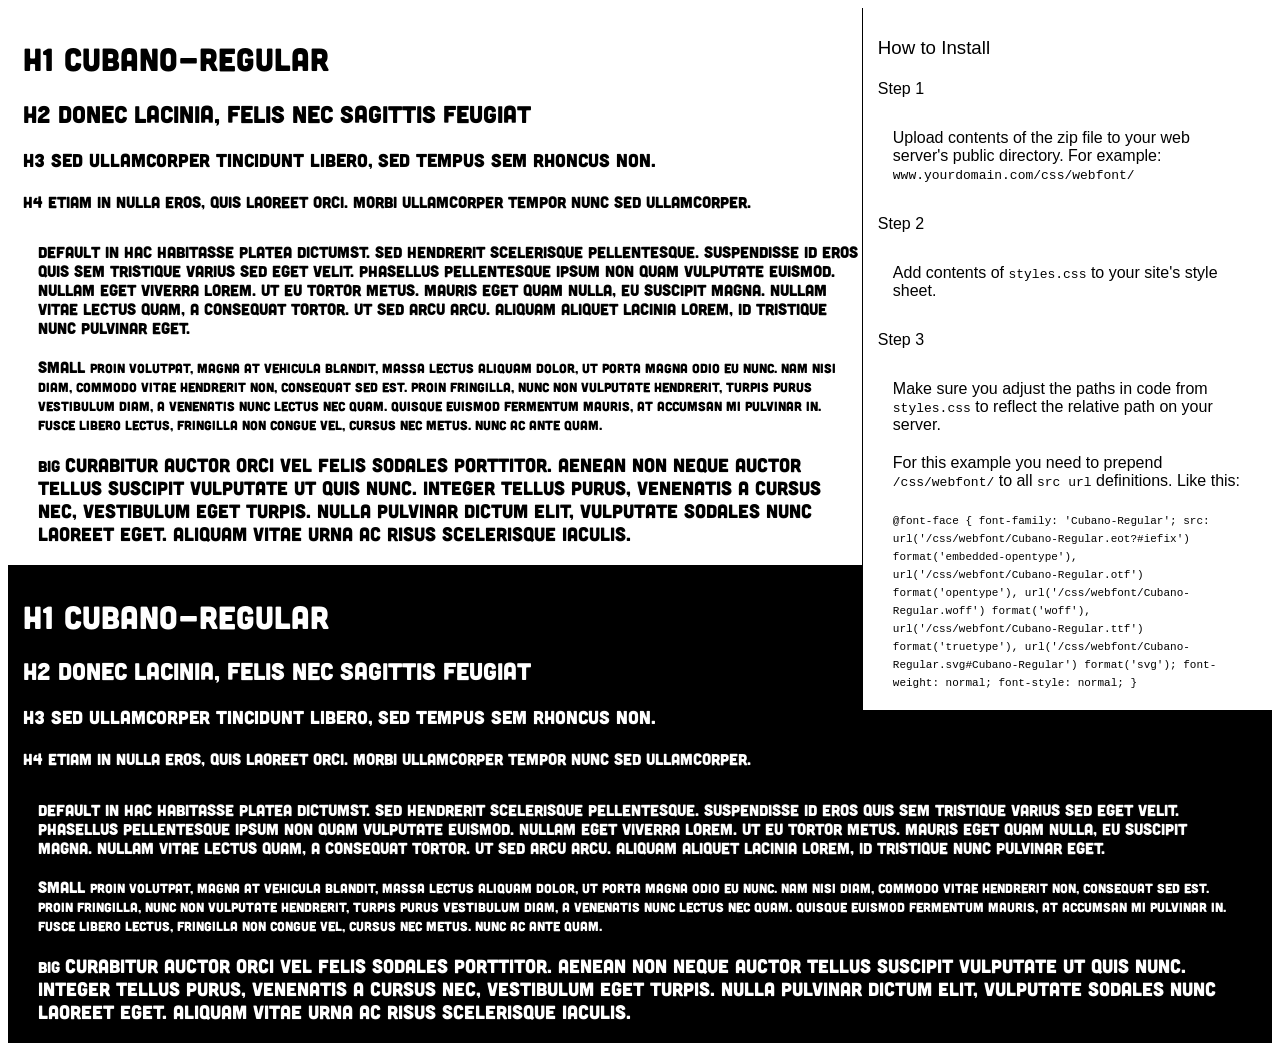
<file: css/webfont/Cubano-Regular/preview.html>
<!DOCTYPE html>
<html>
<head>
<title>
Cubano-Regular
 - Web font preview
</title>
<style type='text/css'>

@font-face {
  font-family: 'Cubano-Regular';
  src: url('Cubano-Regular.eot?#iefix') format('embedded-opentype'),  url('Cubano-Regular.otf')  format('opentype'),
	     url('Cubano-Regular.woff') format('woff'), url('Cubano-Regular.ttf')  format('truetype'), url('Cubano-Regular.svg#Cubano-Regular') format('svg');
  font-weight: normal;
  font-style: normal;
}

body { font-family: 'Cubano-Regular' !important; }
h1, h2, h3, h4 { font-weight: normal; }
.reg { color:black; background:white; }
.inverse { color:white; background:black; }
div { padding: 10px 15px; }
.right { background:white; width:30%; float: right; font-family: sans-serif; border: 1px solid black; border-width: 0 0 1px 1px;}
</style>
</head>
<body>
<div class='right'>
<h3>How to Install</h3>
<h4>Step 1</h4>
<div>
Upload contents of the zip file to your web server's public directory. For example:
<code>www.yourdomain.com/css/webfont/</code>
</div>
<h4>Step 2</h4>
<div>
Add contents of
<code>styles.css</code>
to your site's style sheet.
</div>
<h4>Step 3</h4>
<div>
Make sure you adjust the paths in code from
<code>styles.css</code>
to reflect the relative path on your server.
</div>
<div>
For this example you need to prepend
<code>/css/webfont/</code>
to all
<code>src url</code>
definitions. Like this:
</div>
<div>
<code style='font-size:11px;'>@font-face {
  font-family: 'Cubano-Regular';
  src: url('/css/webfont/Cubano-Regular.eot?#iefix') format('embedded-opentype'),  url('/css/webfont/Cubano-Regular.otf')  format('opentype'),
	     url('/css/webfont/Cubano-Regular.woff') format('woff'), url('/css/webfont/Cubano-Regular.ttf')  format('truetype'), url('/css/webfont/Cubano-Regular.svg#Cubano-Regular') format('svg');
  font-weight: normal;
  font-style: normal;
}</code>
</div>
</div>
<div class='reg'>
<h1>
H1
Cubano-Regular
</h1>
<h2>
H2
Donec lacinia, felis nec sagittis feugiat
</h2>
<h3>
H3
Sed ullamcorper tincidunt libero, sed tempus sem rhoncus non.
</h3>
<h4>
H4
Etiam in nulla eros, quis laoreet orci. Morbi ullamcorper tempor nunc sed ullamcorper.
</h4>
<div>
DEFAULT
In hac habitasse platea dictumst. Sed hendrerit scelerisque pellentesque. Suspendisse id eros quis sem tristique varius sed eget velit. Phasellus pellentesque ipsum non quam vulputate euismod. Nullam eget viverra lorem. Ut eu tortor metus. Mauris eget quam nulla, eu suscipit magna. Nullam vitae lectus quam, a consequat tortor. Ut sed arcu arcu. Aliquam aliquet lacinia lorem, id tristique nunc pulvinar eget.
</div>
<div>
SMALL
<small>
Proin volutpat, magna at vehicula blandit, massa lectus aliquam dolor, ut porta magna odio eu nunc. Nam nisi diam, commodo vitae hendrerit non, consequat sed est. Proin fringilla, nunc non vulputate hendrerit, turpis purus vestibulum diam, a venenatis nunc lectus nec quam. Quisque euismod fermentum mauris, at accumsan mi pulvinar in. Fusce libero lectus, fringilla non congue vel, cursus nec metus. Nunc ac ante quam.
</small>
</div>
<div>
BIG
<big>
Curabitur auctor orci vel felis sodales porttitor. Aenean non neque auctor tellus suscipit vulputate ut quis nunc. Integer tellus purus, venenatis a cursus nec, vestibulum eget turpis. Nulla pulvinar dictum elit, vulputate sodales nunc laoreet eget. Aliquam vitae urna ac risus scelerisque iaculis.
</big>
</div>

</div>
<div class='inverse'>
<h1>
H1
Cubano-Regular
</h1>
<h2>
H2
Donec lacinia, felis nec sagittis feugiat
</h2>
<h3>
H3
Sed ullamcorper tincidunt libero, sed tempus sem rhoncus non.
</h3>
<h4>
H4
Etiam in nulla eros, quis laoreet orci. Morbi ullamcorper tempor nunc sed ullamcorper.
</h4>
<div>
DEFAULT
In hac habitasse platea dictumst. Sed hendrerit scelerisque pellentesque. Suspendisse id eros quis sem tristique varius sed eget velit. Phasellus pellentesque ipsum non quam vulputate euismod. Nullam eget viverra lorem. Ut eu tortor metus. Mauris eget quam nulla, eu suscipit magna. Nullam vitae lectus quam, a consequat tortor. Ut sed arcu arcu. Aliquam aliquet lacinia lorem, id tristique nunc pulvinar eget.
</div>
<div>
SMALL
<small>
Proin volutpat, magna at vehicula blandit, massa lectus aliquam dolor, ut porta magna odio eu nunc. Nam nisi diam, commodo vitae hendrerit non, consequat sed est. Proin fringilla, nunc non vulputate hendrerit, turpis purus vestibulum diam, a venenatis nunc lectus nec quam. Quisque euismod fermentum mauris, at accumsan mi pulvinar in. Fusce libero lectus, fringilla non congue vel, cursus nec metus. Nunc ac ante quam.
</small>
</div>
<div>
BIG
<big>
Curabitur auctor orci vel felis sodales porttitor. Aenean non neque auctor tellus suscipit vulputate ut quis nunc. Integer tellus purus, venenatis a cursus nec, vestibulum eget turpis. Nulla pulvinar dictum elit, vulputate sodales nunc laoreet eget. Aliquam vitae urna ac risus scelerisque iaculis.
</big>
</div>

</div>
</body>
</html>
</file>
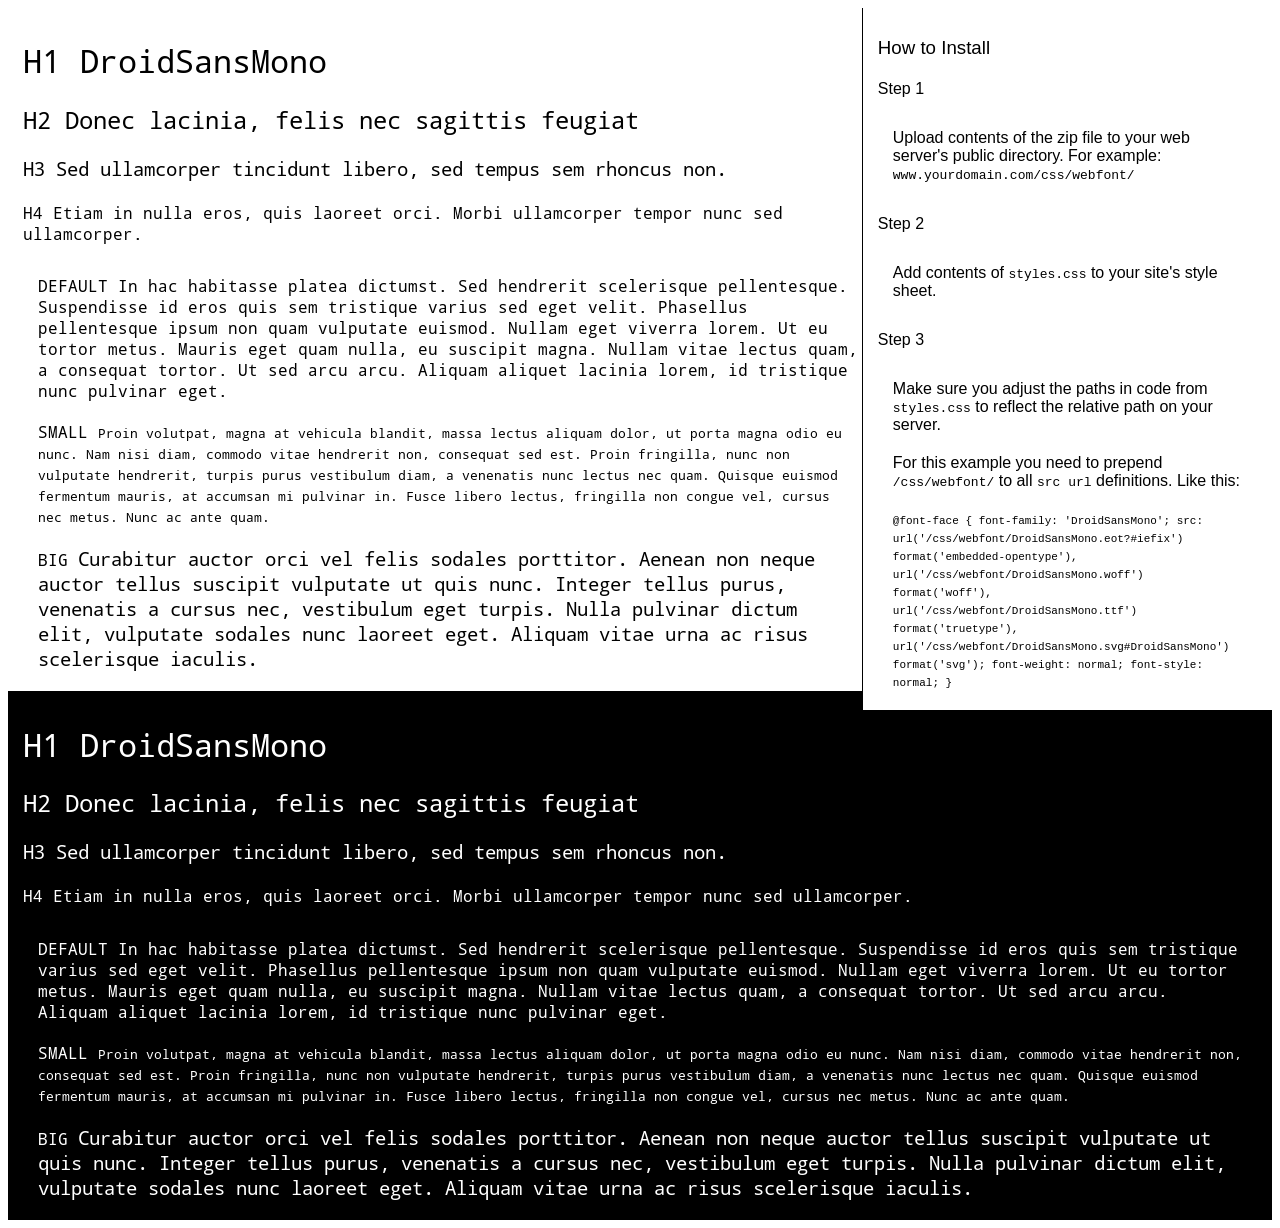
<file: css/webfont/DroidSansMono/preview.html>
<!DOCTYPE html>
<html>
<head>
<title>
DroidSansMono
 - Web font preview
</title>
<style type='text/css'>

@font-face {
  font-family: 'DroidSansMono';
  src: url('DroidSansMono.eot?#iefix') format('embedded-opentype'),  url('DroidSansMono.woff') format('woff'), url('DroidSansMono.ttf')  format('truetype'), url('DroidSansMono.svg#DroidSansMono') format('svg');
  font-weight: normal;
  font-style: normal;
}

body { font-family: 'DroidSansMono' !important; }
h1, h2, h3, h4 { font-weight: normal; }
.reg { color:black; background:white; }
.inverse { color:white; background:black; }
div { padding: 10px 15px; }
.right { background:white; width:30%; float: right; font-family: sans-serif; border: 1px solid black; border-width: 0 0 1px 1px;}
</style>
</head>
<body>
<div class='right'>
<h3>How to Install</h3>
<h4>Step 1</h4>
<div>
Upload contents of the zip file to your web server's public directory. For example:
<code>www.yourdomain.com/css/webfont/</code>
</div>
<h4>Step 2</h4>
<div>
Add contents of
<code>styles.css</code>
to your site's style sheet.
</div>
<h4>Step 3</h4>
<div>
Make sure you adjust the paths in code from
<code>styles.css</code>
to reflect the relative path on your server.
</div>
<div>
For this example you need to prepend
<code>/css/webfont/</code>
to all
<code>src url</code>
definitions. Like this:
</div>
<div>
<code style='font-size:11px;'>@font-face {
  font-family: 'DroidSansMono';
  src: url('/css/webfont/DroidSansMono.eot?#iefix') format('embedded-opentype'),  url('/css/webfont/DroidSansMono.woff') format('woff'), url('/css/webfont/DroidSansMono.ttf')  format('truetype'), url('/css/webfont/DroidSansMono.svg#DroidSansMono') format('svg');
  font-weight: normal;
  font-style: normal;
}</code>
</div>
</div>
<div class='reg'>
<h1>
H1
DroidSansMono
</h1>
<h2>
H2
Donec lacinia, felis nec sagittis feugiat
</h2>
<h3>
H3
Sed ullamcorper tincidunt libero, sed tempus sem rhoncus non.
</h3>
<h4>
H4
Etiam in nulla eros, quis laoreet orci. Morbi ullamcorper tempor nunc sed ullamcorper.
</h4>
<div>
DEFAULT
In hac habitasse platea dictumst. Sed hendrerit scelerisque pellentesque. Suspendisse id eros quis sem tristique varius sed eget velit. Phasellus pellentesque ipsum non quam vulputate euismod. Nullam eget viverra lorem. Ut eu tortor metus. Mauris eget quam nulla, eu suscipit magna. Nullam vitae lectus quam, a consequat tortor. Ut sed arcu arcu. Aliquam aliquet lacinia lorem, id tristique nunc pulvinar eget.
</div>
<div>
SMALL
<small>
Proin volutpat, magna at vehicula blandit, massa lectus aliquam dolor, ut porta magna odio eu nunc. Nam nisi diam, commodo vitae hendrerit non, consequat sed est. Proin fringilla, nunc non vulputate hendrerit, turpis purus vestibulum diam, a venenatis nunc lectus nec quam. Quisque euismod fermentum mauris, at accumsan mi pulvinar in. Fusce libero lectus, fringilla non congue vel, cursus nec metus. Nunc ac ante quam.
</small>
</div>
<div>
BIG
<big>
Curabitur auctor orci vel felis sodales porttitor. Aenean non neque auctor tellus suscipit vulputate ut quis nunc. Integer tellus purus, venenatis a cursus nec, vestibulum eget turpis. Nulla pulvinar dictum elit, vulputate sodales nunc laoreet eget. Aliquam vitae urna ac risus scelerisque iaculis.
</big>
</div>

</div>
<div class='inverse'>
<h1>
H1
DroidSansMono
</h1>
<h2>
H2
Donec lacinia, felis nec sagittis feugiat
</h2>
<h3>
H3
Sed ullamcorper tincidunt libero, sed tempus sem rhoncus non.
</h3>
<h4>
H4
Etiam in nulla eros, quis laoreet orci. Morbi ullamcorper tempor nunc sed ullamcorper.
</h4>
<div>
DEFAULT
In hac habitasse platea dictumst. Sed hendrerit scelerisque pellentesque. Suspendisse id eros quis sem tristique varius sed eget velit. Phasellus pellentesque ipsum non quam vulputate euismod. Nullam eget viverra lorem. Ut eu tortor metus. Mauris eget quam nulla, eu suscipit magna. Nullam vitae lectus quam, a consequat tortor. Ut sed arcu arcu. Aliquam aliquet lacinia lorem, id tristique nunc pulvinar eget.
</div>
<div>
SMALL
<small>
Proin volutpat, magna at vehicula blandit, massa lectus aliquam dolor, ut porta magna odio eu nunc. Nam nisi diam, commodo vitae hendrerit non, consequat sed est. Proin fringilla, nunc non vulputate hendrerit, turpis purus vestibulum diam, a venenatis nunc lectus nec quam. Quisque euismod fermentum mauris, at accumsan mi pulvinar in. Fusce libero lectus, fringilla non congue vel, cursus nec metus. Nunc ac ante quam.
</small>
</div>
<div>
BIG
<big>
Curabitur auctor orci vel felis sodales porttitor. Aenean non neque auctor tellus suscipit vulputate ut quis nunc. Integer tellus purus, venenatis a cursus nec, vestibulum eget turpis. Nulla pulvinar dictum elit, vulputate sodales nunc laoreet eget. Aliquam vitae urna ac risus scelerisque iaculis.
</big>
</div>

</div>
</body>
</html>
</file>
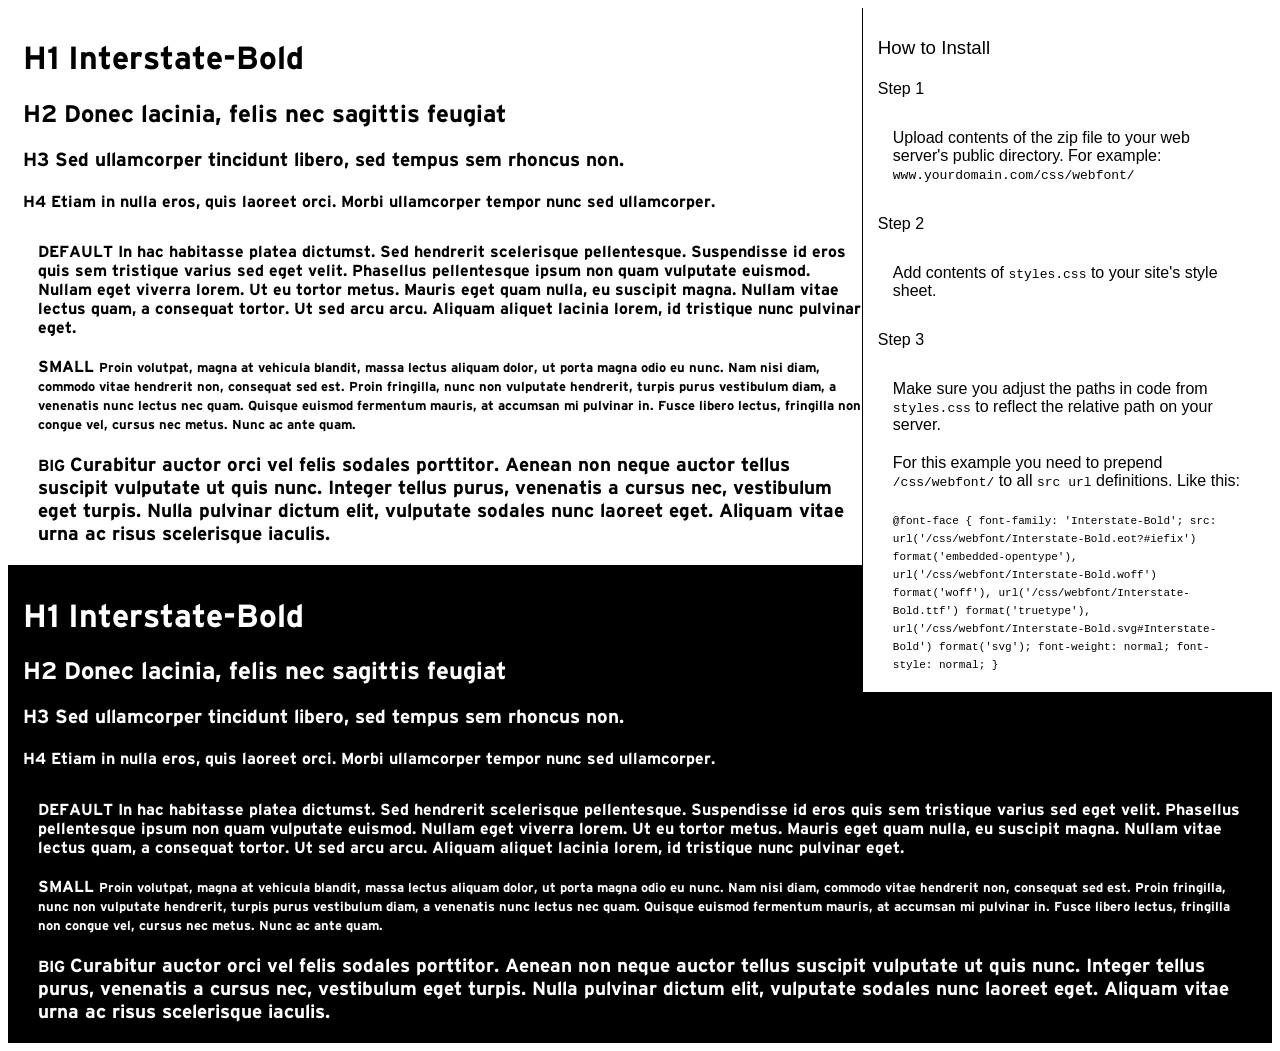
<file: css/webfont/Interstate-Bold/preview.html>
<!DOCTYPE html>
<html>
<head>
<title>
Interstate-Bold
 - Web font preview
</title>
<style type='text/css'>

@font-face {
  font-family: 'Interstate-Bold';
  src: url('Interstate-Bold.eot?#iefix') format('embedded-opentype'),  url('Interstate-Bold.woff') format('woff'), url('Interstate-Bold.ttf')  format('truetype'), url('Interstate-Bold.svg#Interstate-Bold') format('svg');
  font-weight: normal;
  font-style: normal;
}

body { font-family: 'Interstate-Bold' !important; }
h1, h2, h3, h4 { font-weight: normal; }
.reg { color:black; background:white; }
.inverse { color:white; background:black; }
div { padding: 10px 15px; }
.right { background:white; width:30%; float: right; font-family: sans-serif; border: 1px solid black; border-width: 0 0 1px 1px;}
</style>
</head>
<body>
<div class='right'>
<h3>How to Install</h3>
<h4>Step 1</h4>
<div>
Upload contents of the zip file to your web server's public directory. For example:
<code>www.yourdomain.com/css/webfont/</code>
</div>
<h4>Step 2</h4>
<div>
Add contents of
<code>styles.css</code>
to your site's style sheet.
</div>
<h4>Step 3</h4>
<div>
Make sure you adjust the paths in code from
<code>styles.css</code>
to reflect the relative path on your server.
</div>
<div>
For this example you need to prepend
<code>/css/webfont/</code>
to all
<code>src url</code>
definitions. Like this:
</div>
<div>
<code style='font-size:11px;'>@font-face {
  font-family: 'Interstate-Bold';
  src: url('/css/webfont/Interstate-Bold.eot?#iefix') format('embedded-opentype'),  url('/css/webfont/Interstate-Bold.woff') format('woff'), url('/css/webfont/Interstate-Bold.ttf')  format('truetype'), url('/css/webfont/Interstate-Bold.svg#Interstate-Bold') format('svg');
  font-weight: normal;
  font-style: normal;
}</code>
</div>
</div>
<div class='reg'>
<h1>
H1
Interstate-Bold
</h1>
<h2>
H2
Donec lacinia, felis nec sagittis feugiat
</h2>
<h3>
H3
Sed ullamcorper tincidunt libero, sed tempus sem rhoncus non.
</h3>
<h4>
H4
Etiam in nulla eros, quis laoreet orci. Morbi ullamcorper tempor nunc sed ullamcorper.
</h4>
<div>
DEFAULT
In hac habitasse platea dictumst. Sed hendrerit scelerisque pellentesque. Suspendisse id eros quis sem tristique varius sed eget velit. Phasellus pellentesque ipsum non quam vulputate euismod. Nullam eget viverra lorem. Ut eu tortor metus. Mauris eget quam nulla, eu suscipit magna. Nullam vitae lectus quam, a consequat tortor. Ut sed arcu arcu. Aliquam aliquet lacinia lorem, id tristique nunc pulvinar eget.
</div>
<div>
SMALL
<small>
Proin volutpat, magna at vehicula blandit, massa lectus aliquam dolor, ut porta magna odio eu nunc. Nam nisi diam, commodo vitae hendrerit non, consequat sed est. Proin fringilla, nunc non vulputate hendrerit, turpis purus vestibulum diam, a venenatis nunc lectus nec quam. Quisque euismod fermentum mauris, at accumsan mi pulvinar in. Fusce libero lectus, fringilla non congue vel, cursus nec metus. Nunc ac ante quam.
</small>
</div>
<div>
BIG
<big>
Curabitur auctor orci vel felis sodales porttitor. Aenean non neque auctor tellus suscipit vulputate ut quis nunc. Integer tellus purus, venenatis a cursus nec, vestibulum eget turpis. Nulla pulvinar dictum elit, vulputate sodales nunc laoreet eget. Aliquam vitae urna ac risus scelerisque iaculis.
</big>
</div>

</div>
<div class='inverse'>
<h1>
H1
Interstate-Bold
</h1>
<h2>
H2
Donec lacinia, felis nec sagittis feugiat
</h2>
<h3>
H3
Sed ullamcorper tincidunt libero, sed tempus sem rhoncus non.
</h3>
<h4>
H4
Etiam in nulla eros, quis laoreet orci. Morbi ullamcorper tempor nunc sed ullamcorper.
</h4>
<div>
DEFAULT
In hac habitasse platea dictumst. Sed hendrerit scelerisque pellentesque. Suspendisse id eros quis sem tristique varius sed eget velit. Phasellus pellentesque ipsum non quam vulputate euismod. Nullam eget viverra lorem. Ut eu tortor metus. Mauris eget quam nulla, eu suscipit magna. Nullam vitae lectus quam, a consequat tortor. Ut sed arcu arcu. Aliquam aliquet lacinia lorem, id tristique nunc pulvinar eget.
</div>
<div>
SMALL
<small>
Proin volutpat, magna at vehicula blandit, massa lectus aliquam dolor, ut porta magna odio eu nunc. Nam nisi diam, commodo vitae hendrerit non, consequat sed est. Proin fringilla, nunc non vulputate hendrerit, turpis purus vestibulum diam, a venenatis nunc lectus nec quam. Quisque euismod fermentum mauris, at accumsan mi pulvinar in. Fusce libero lectus, fringilla non congue vel, cursus nec metus. Nunc ac ante quam.
</small>
</div>
<div>
BIG
<big>
Curabitur auctor orci vel felis sodales porttitor. Aenean non neque auctor tellus suscipit vulputate ut quis nunc. Integer tellus purus, venenatis a cursus nec, vestibulum eget turpis. Nulla pulvinar dictum elit, vulputate sodales nunc laoreet eget. Aliquam vitae urna ac risus scelerisque iaculis.
</big>
</div>

</div>
</body>
</html>
</file>
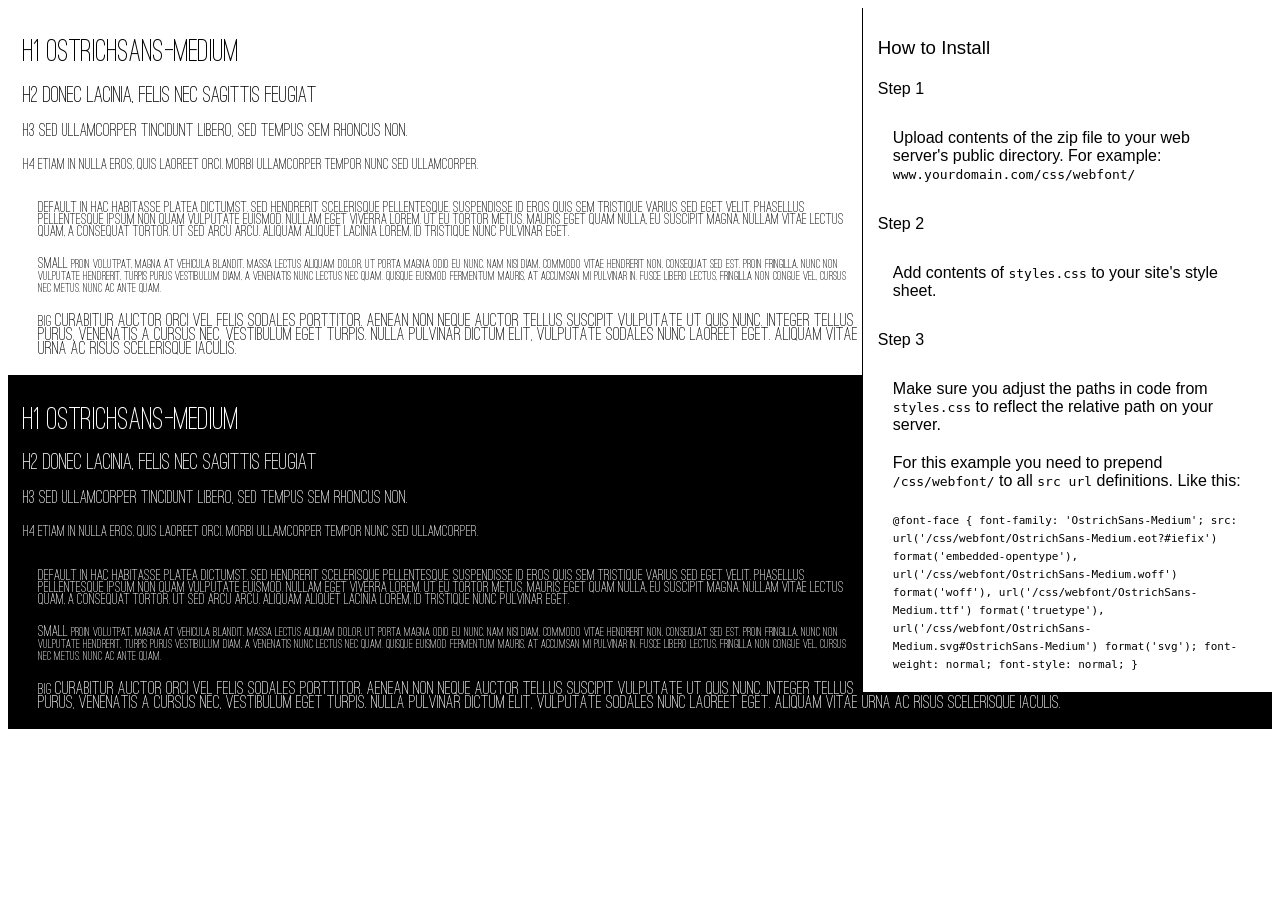
<file: css/webfont/OstrichSans-Medium/preview.html>
<!DOCTYPE html>
<html>
<head>
<title>
OstrichSans-Medium
 - Web font preview
</title>
<style type='text/css'>

@font-face {
  font-family: 'OstrichSans-Medium';
  src: url('OstrichSans-Medium.eot?#iefix') format('embedded-opentype'),  url('OstrichSans-Medium.woff') format('woff'), url('OstrichSans-Medium.ttf')  format('truetype'), url('OstrichSans-Medium.svg#OstrichSans-Medium') format('svg');
  font-weight: normal;
  font-style: normal;
}

body { font-family: 'OstrichSans-Medium' !important; }
h1, h2, h3, h4 { font-weight: normal; }
.reg { color:black; background:white; }
.inverse { color:white; background:black; }
div { padding: 10px 15px; }
.right { background:white; width:30%; float: right; font-family: sans-serif; border: 1px solid black; border-width: 0 0 1px 1px;}
</style>
</head>
<body>
<div class='right'>
<h3>How to Install</h3>
<h4>Step 1</h4>
<div>
Upload contents of the zip file to your web server's public directory. For example:
<code>www.yourdomain.com/css/webfont/</code>
</div>
<h4>Step 2</h4>
<div>
Add contents of
<code>styles.css</code>
to your site's style sheet.
</div>
<h4>Step 3</h4>
<div>
Make sure you adjust the paths in code from
<code>styles.css</code>
to reflect the relative path on your server.
</div>
<div>
For this example you need to prepend
<code>/css/webfont/</code>
to all
<code>src url</code>
definitions. Like this:
</div>
<div>
<code style='font-size:11px;'>@font-face {
  font-family: 'OstrichSans-Medium';
  src: url('/css/webfont/OstrichSans-Medium.eot?#iefix') format('embedded-opentype'),  url('/css/webfont/OstrichSans-Medium.woff') format('woff'), url('/css/webfont/OstrichSans-Medium.ttf')  format('truetype'), url('/css/webfont/OstrichSans-Medium.svg#OstrichSans-Medium') format('svg');
  font-weight: normal;
  font-style: normal;
}</code>
</div>
</div>
<div class='reg'>
<h1>
H1
OstrichSans-Medium
</h1>
<h2>
H2
Donec lacinia, felis nec sagittis feugiat
</h2>
<h3>
H3
Sed ullamcorper tincidunt libero, sed tempus sem rhoncus non.
</h3>
<h4>
H4
Etiam in nulla eros, quis laoreet orci. Morbi ullamcorper tempor nunc sed ullamcorper.
</h4>
<div>
DEFAULT
In hac habitasse platea dictumst. Sed hendrerit scelerisque pellentesque. Suspendisse id eros quis sem tristique varius sed eget velit. Phasellus pellentesque ipsum non quam vulputate euismod. Nullam eget viverra lorem. Ut eu tortor metus. Mauris eget quam nulla, eu suscipit magna. Nullam vitae lectus quam, a consequat tortor. Ut sed arcu arcu. Aliquam aliquet lacinia lorem, id tristique nunc pulvinar eget.
</div>
<div>
SMALL
<small>
Proin volutpat, magna at vehicula blandit, massa lectus aliquam dolor, ut porta magna odio eu nunc. Nam nisi diam, commodo vitae hendrerit non, consequat sed est. Proin fringilla, nunc non vulputate hendrerit, turpis purus vestibulum diam, a venenatis nunc lectus nec quam. Quisque euismod fermentum mauris, at accumsan mi pulvinar in. Fusce libero lectus, fringilla non congue vel, cursus nec metus. Nunc ac ante quam.
</small>
</div>
<div>
BIG
<big>
Curabitur auctor orci vel felis sodales porttitor. Aenean non neque auctor tellus suscipit vulputate ut quis nunc. Integer tellus purus, venenatis a cursus nec, vestibulum eget turpis. Nulla pulvinar dictum elit, vulputate sodales nunc laoreet eget. Aliquam vitae urna ac risus scelerisque iaculis.
</big>
</div>

</div>
<div class='inverse'>
<h1>
H1
OstrichSans-Medium
</h1>
<h2>
H2
Donec lacinia, felis nec sagittis feugiat
</h2>
<h3>
H3
Sed ullamcorper tincidunt libero, sed tempus sem rhoncus non.
</h3>
<h4>
H4
Etiam in nulla eros, quis laoreet orci. Morbi ullamcorper tempor nunc sed ullamcorper.
</h4>
<div>
DEFAULT
In hac habitasse platea dictumst. Sed hendrerit scelerisque pellentesque. Suspendisse id eros quis sem tristique varius sed eget velit. Phasellus pellentesque ipsum non quam vulputate euismod. Nullam eget viverra lorem. Ut eu tortor metus. Mauris eget quam nulla, eu suscipit magna. Nullam vitae lectus quam, a consequat tortor. Ut sed arcu arcu. Aliquam aliquet lacinia lorem, id tristique nunc pulvinar eget.
</div>
<div>
SMALL
<small>
Proin volutpat, magna at vehicula blandit, massa lectus aliquam dolor, ut porta magna odio eu nunc. Nam nisi diam, commodo vitae hendrerit non, consequat sed est. Proin fringilla, nunc non vulputate hendrerit, turpis purus vestibulum diam, a venenatis nunc lectus nec quam. Quisque euismod fermentum mauris, at accumsan mi pulvinar in. Fusce libero lectus, fringilla non congue vel, cursus nec metus. Nunc ac ante quam.
</small>
</div>
<div>
BIG
<big>
Curabitur auctor orci vel felis sodales porttitor. Aenean non neque auctor tellus suscipit vulputate ut quis nunc. Integer tellus purus, venenatis a cursus nec, vestibulum eget turpis. Nulla pulvinar dictum elit, vulputate sodales nunc laoreet eget. Aliquam vitae urna ac risus scelerisque iaculis.
</big>
</div>

</div>
</body>
</html>
</file>
